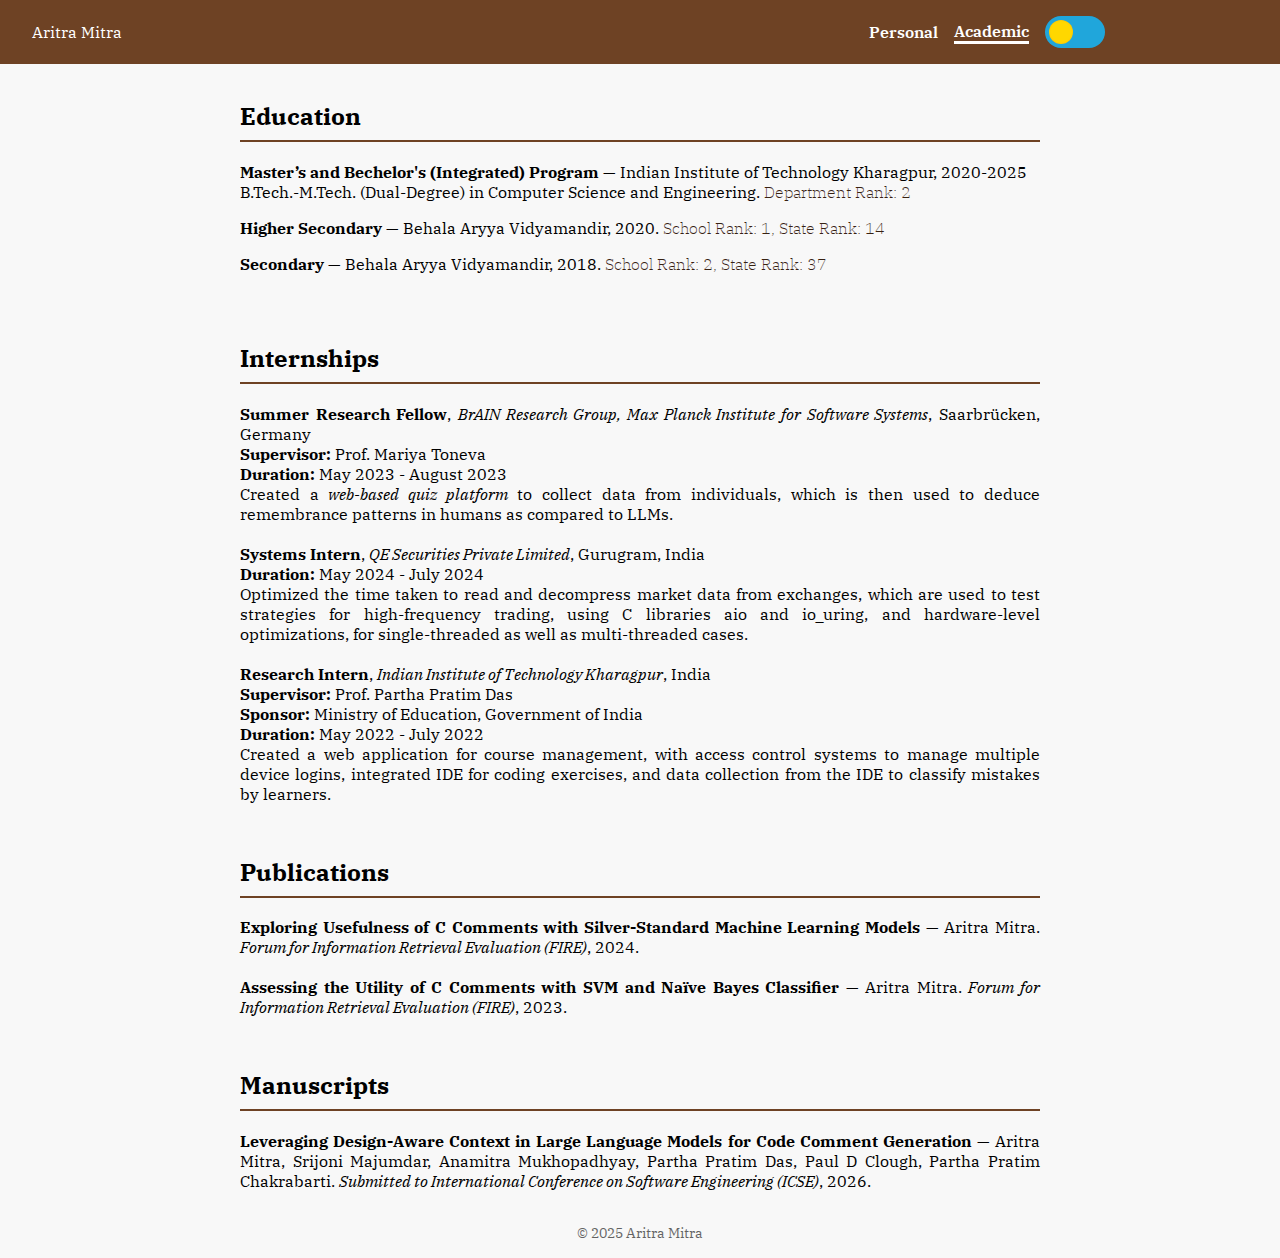
<file: acad/index.html>
<!DOCTYPE html>
<html lang="en">
<head>
  <meta charset="UTF-8" />
  <meta name="viewport" content="width=device-width, initial-scale=1.0" />
  <link href="https://fonts.googleapis.com/css2?family=IBM+Plex+Serif:wght@400;500;600&display=swap" rel="stylesheet">
  <title>Aritra Mitra — Academic Site</title>
  <style>
    body {
      font-family: 'IBM Plex Serif', serif;
      margin: 0;
      transition: background-color 0.3s, color 0.3s;
    }
    :root {
      --accent: #6e4224;
      --bg-light: #f8f8f8;
      --bg-dark: #121212;
      --text-light: #000;
      --text-dark: #fff;
      --header-light: #6e4224;
      --header-dark: #372112;
      --toggle-sun: radial-gradient(circle at center, #FFD700 60%, #FFA500 100%);
      --toggle-bg-light: #20a6db;
      --toggle-bg-dark: #2E2E2E;
      --highlight-text-light: #372112;
      --highlight-text-dark: #f0bb99;
    }

    body[data-theme="light"] {
      background-color: var(--bg-light);
      color: var(--text-light);
    }

    body[data-theme="dark"] {
      background-color: var(--bg-dark);
      color: var(--text-dark);
    }

    header {
      display: flex;
      justify-content: space-between;
      align-items: center;
      padding: 1rem 2rem;
      background-color: var(--header-light);
      color: white;
      position: relative;
      transition: background-color 0.4s;
    }

    body[data-theme="dark"] header {
      background-color: var(--header-dark);
    }

    body[data-theme="light"] .hltext {
      color: var(--highlight-text-light);
      font-weight: 200;
    }

    body[data-theme="dark"] .hltext {
      color: var(--highlight-text-dark);
      font-weight: 200;
    }
    
    nav {
      display: flex;
      align-items: center;
      gap: 1rem;
    }

    nav a {
      text-decoration: none;
      color: inherit;
      font-weight: 600;
    }

    .theme-container { display:flex; align-items:center; margin-left:1rem; }
    .switch { display:inline-block; width:60px; height:32px; border-radius:32px; position:relative; background:var(--toggle-bg-light); transition:background .4s;}
    .switch::after { content:""; position:absolute; width:24px; height:24px; top:4px; left:4px; background:var(--toggle-sun); border-radius:50%; transition:transform .4s, background .4s; }
    input[type="checkbox"]{display:none;}
    input[type="checkbox"]:checked + .switch { background: var(--toggle-bg-dark); }
    input[type="checkbox"]:checked + .switch::after { transform: translateX(28px); background:#fff; }

    .toggle-text { margin-left:0.5rem; font-size:0.85rem; opacity:0; transition:opacity .3s; white-space:nowrap; }
    .theme-container:hover .toggle-text { opacity:1; }

    /* hamburger now a normal inline item (no z-index tricks) */
    .hamburger {
      display: none;
      flex-direction: column;
      cursor: pointer;
      gap: 5px;
      width: 28px;
      height: 20px;
      justify-content: center;
      align-items: center;
    }

    .hamburger .bar {
      width: 25px;
      height: 3px;
      background-color: white;
      border-radius: 2px;
      transition: transform .3s ease, opacity .3s ease;
    }

    .hamburger.active .bar1 { transform: rotate(45deg) translate(5px, 5px); }
    .hamburger.active .bar2 { opacity: 0; }
    .hamburger.active .bar3 { transform: rotate(-45deg) translate(6px, -6px); }

    .mobile-nav {
      position: fixed;
      top: 0;
      left: -100%;
      width: 66%;
      height: 100%;
      background-color: var(--header-light);
      color: white;
      display: flex;
      flex-direction: column;
      padding: 2rem;
      transition: left 0.32s ease;
      z-index: 1001;
    }

    body[data-theme="dark"] .mobile-nav { background-color: var(--header-dark); }
    .mobile-nav.active { left: 0; }

    .close-hamburger {
      position: absolute;
      top: 1rem;
      right: 1.25rem;
      display: flex;
      flex-direction: column;
      justify-content: center;
      gap: 5px;
      align-items: center;
      width: 28px;
      height: 20px;
      cursor: pointer;
    }

    .close-hamburger .bar {
      width: 25px;
      height: 3px;
      background-color: white;
      border-radius: 2px;
      transition: transform .3s ease, opacity .3s ease;
    }

    .close-hamburger.active .bar1 { transform: rotate(45deg) translate(5px, 5px); }
    .close-hamburger.active .bar2 { opacity: 0; }
    .close-hamburger.active .bar3 { transform: rotate(-45deg) translate(6px, -6px); }

    .mobile-nav h2 { margin-top: 3rem; border-bottom:2px solid white; padding-bottom:.5rem; }
    .mobile-nav a { color:white; text-decoration:none; font-weight:600; margin:1rem 0; padding-left: 5pt; border-left: 3pt solid transparent;}
    .mobile-nav a.active { border-left:3px solid white; pointer-events:none; }

    .overlay {
      position: fixed;
      top:0; left:0; width:100%; height:100%;
      background-color: rgba(0,0,0,0.5);
      opacity:0; visibility:hidden; transition:opacity .3s ease;
      z-index:1000;
    }

    .overlay.active { opacity:1; visibility:visible; }

    section { max-width:800px; margin:auto; padding:1rem; text-align: justify;}
    h2 { border-bottom:2px solid var(--accent); padding-bottom:0.5rem;}
    body[data-theme="light"] strong a {color:black; text-decoration:none;}
    body[data-theme="dark"] strong a {color:white; text-decoration:none;}
    footer { text-align:center; padding:1rem; font-size:0.9rem; opacity:0.6; }

    @media (max-width: 768px) {
      nav { display:none; }
      .hamburger { display:flex; }
      .theme-container .toggle-text { display:none; }
    }
  </style>
</head>
<body data-theme="light">
  <header>
    <div style="display:flex; align-items:center; gap:1rem;">
      <div class="hamburger" id="hamburger" aria-label="Open menu" role="button" tabindex="0">
        <div class="bar bar1"></div>
        <div class="bar bar2"></div>
        <div class="bar bar3"></div>
      </div>
      <div class="title">Aritra Mitra</div>
    </div>

    <div style="display:flex; align-items:center;">
      <nav>
        <a href="../pers">Personal</a>
        <a href="./index.html" style="border-bottom: 3px solid #fff; pointer-events:none;">Academic</a>
        <!-- <a href="../prof/" style="opacity:0.5; pointer-events:none;">Professional</a> -->
      </nav>
      <div class="theme-container">
        <input type="checkbox" id="theme-switch" />
        <label for="theme-switch" class="switch"></label>
        <span class="toggle-text">Switch to Dark Mode</span>
      </div>
    </div>
  </header>

  <div class="mobile-nav" id="mobileNav" aria-hidden="true">
    <div class="close-hamburger" id="closeHamburger" aria-label="Close menu" role="button" tabindex="0">
      <div class="bar bar1"></div>
      <div class="bar bar2"></div>
      <div class="bar bar3"></div>
    </div>

    <h2>Aritra Mitra</h2>
    <a href="../pers">Personal</a>
    <a href="./index.html"  class="active">Academic</a>
    <!-- <a href="../prof/" style="opacity:0.5; pointer-events:none;">Professional</a> -->
  </div>

  <div class="overlay" id="overlay" aria-hidden="true"></div>

  <section id="education">
    <h2>Education</h2>
    <p><strong>Master’s and Bechelor's (Integrated) Program</strong> — Indian Institute of Technology Kharagpur, 2020-2025<br />
      B.Tech.-M.Tech. (Dual-Degree) in Computer Science and Engineering. <span class="hltext"> Department Rank: 2</span></p>
    <p><strong>Higher Secondary</strong> — Behala Aryya Vidyamandir, 2020. <span class="hltext"> School Rank: 1, State Rank: 14</span></p>
    <p><strong>Secondary</strong> — Behala Aryya Vidyamandir, 2018. <span class="hltext"> School Rank: 2, State Rank: 37</span></p>
  </section>
  <section id="internships">
    <h2>Internships</h2>
      <strong>Summer Research Fellow</strong>, <em>BrAIN Research Group, Max Planck Institute for Software Systems</em>, Saarbrücken, Germany <br />
        <strong>Supervisor:</strong> Prof. Mariya Toneva<br/>
        <strong>Duration:</strong> May 2023 - August 2023<br/>
        Created a <em>web-based quiz platform</em> to collect data from individuals, which is then used to deduce remembrance patterns in humans as compared to LLMs.
      <br/><br/>
      <strong>Systems Intern</strong>, <em>QE Securities Private Limited</em>, Gurugram, India<br />
        <strong>Duration:</strong> May 2024 - July 2024<br/>
        Optimized the time taken to read and decompress market data from exchanges, which are used to test strategies for high-frequency trading, using C libraries aio and io_uring, and hardware-level optimizations, for single-threaded as well as multi-threaded cases.
      <br/><br/>
      <strong>Research Intern</strong>, <em>Indian Institute of Technology Kharagpur</em>, India<br />
        <strong>Supervisor:</strong> Prof. Partha Pratim Das<br/>
        <strong>Sponsor:</strong> Ministry of Education, Government of India<br/>
        <strong>Duration:</strong> May 2022 - July 2022<br/>
        Created a web application for course management, with access control systems to manage multiple device logins, integrated IDE for coding exercises, and data collection from the IDE to classify mistakes by learners.
  </section>

  <section id="publications">
    <h2>Publications</h2>
      <strong><a href="https://ceur-ws.org/Vol-4054/T9-14.pdf">Exploring Usefulness of C Comments with Silver-Standard Machine Learning Models</a></strong> — Aritra Mitra. <em>Forum for Information Retrieval Evaluation (FIRE)</em>, 2024.<br/><br/>
      <strong><a href="https://ceur-ws.org/Vol-3681/T7-11.pdf">Assessing the Utility of C Comments with SVM and Naïve Bayes Classifier</a></strong> — Aritra Mitra. <em>Forum for Information Retrieval Evaluation (FIRE)</em>, 2023.
  </section>

  <section id="manuscripts">
    <h2>Manuscripts</h2>
      <strong>Leveraging Design-Aware Context in Large Language Models for Code Comment Generation</strong> — Aritra Mitra, Srijoni Majumdar, Anamitra Mukhopadhyay, Partha Pratim Das, Paul D Clough, Partha Pratim Chakrabarti. <em>Submitted to International Conference on Software Engineering (ICSE)</em>, 2026.
  </section>

  <footer>
    &copy; 2025 Aritra Mitra
  </footer>

  <script>
    function setTheme(theme) {
      document.body.dataset.theme = theme;
      localStorage.setItem('theme', theme);
      document.getElementById('theme-switch').checked = (theme === 'dark');
      document.querySelector('.toggle-text').textContent = theme === 'light' ? 'Switch to Dark Mode' : 'Switch to Light Mode';
    }

    function toggleTheme() {
      const current = document.body.dataset.theme;
      setTheme(current === 'light' ? 'dark' : 'light');
    }

    window.onload = () => {
      const saved = localStorage.getItem('theme') || 'light';
      setTheme(saved);
      document.getElementById('theme-switch').addEventListener('change', toggleTheme);

      const hamburger = document.getElementById('hamburger');
      const closeHamburger = document.getElementById('closeHamburger');
      const mobileNav = document.getElementById('mobileNav');
      const overlay = document.getElementById('overlay');

      function openMenu() {
        hamburger.classList.add('active');
        closeHamburger.classList.add('active');
        mobileNav.classList.add('active');
        overlay.classList.add('active');
        mobileNav.setAttribute('aria-hidden', 'false');
      }

      function closeMenu() {
        hamburger.classList.remove('active');
        closeHamburger.classList.remove('active');
        mobileNav.classList.remove('active');
        overlay.classList.remove('active');
        mobileNav.setAttribute('aria-hidden', 'true');
      }

      hamburger.addEventListener('click', () => {
        mobileNav.classList.contains('active') ? closeMenu() : openMenu();
      });
      hamburger.addEventListener('keydown', e => { if(e.key==='Enter'||e.key===' '){ e.preventDefault(); hamburger.click(); } });
      closeHamburger.addEventListener('click', closeMenu);
      closeHamburger.addEventListener('keydown', e => { if(e.key==='Enter'||e.key===' '){ e.preventDefault(); closeMenu(); } });
      overlay.addEventListener('click', closeMenu);
    };
  </script>
</body>
</html>
</file>
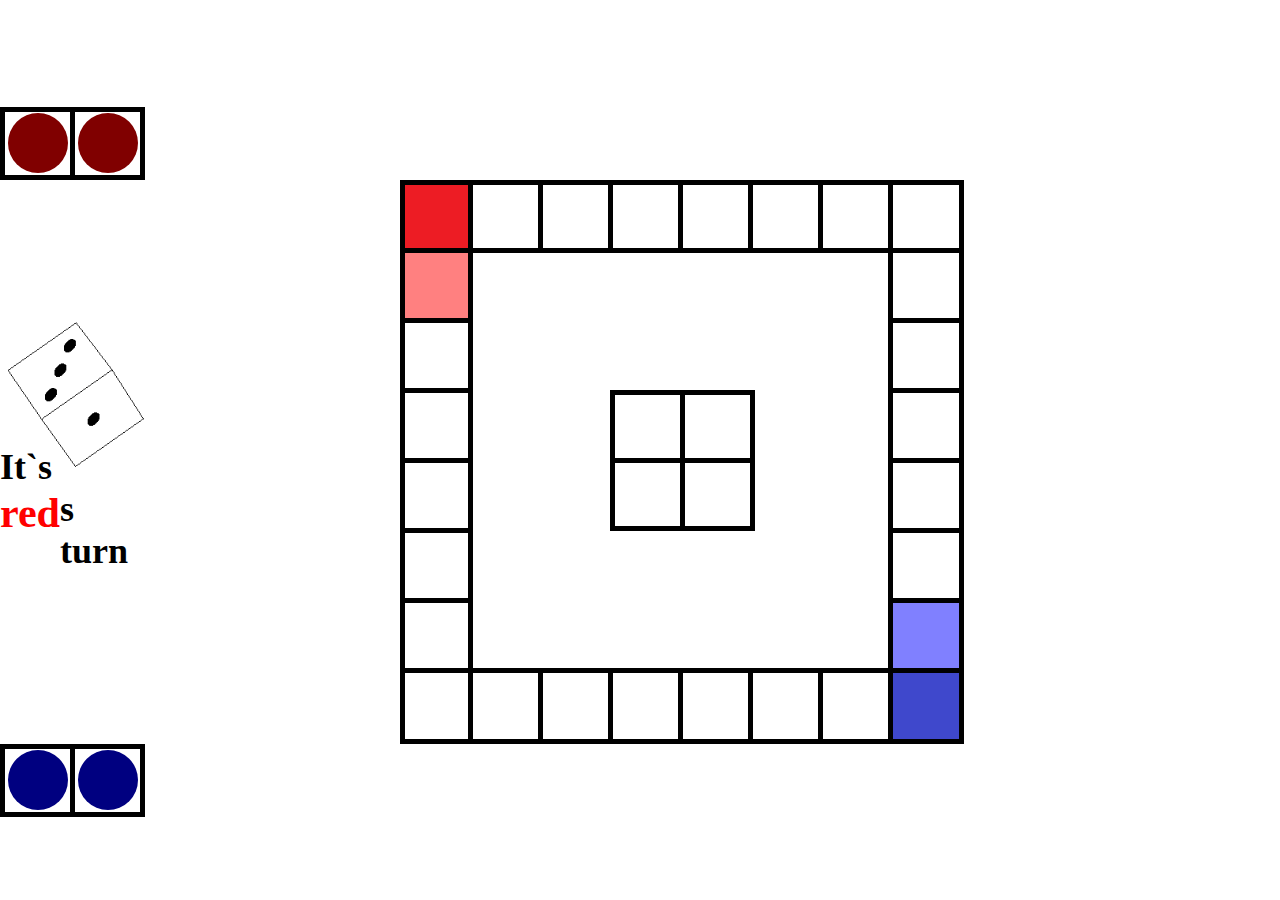
<file: ludop/ludo.html>
<HTML>
<HEAD>
<TITLE>
LUDO
</TITLE>
<link rel="stylesheet" type="text/css" href="style1.css">
<script src="ludo.js"></script>
</HEAD>
<BODY>
<div class="pawns" id="redpawn1"    onclick="randomMove('red',1)"       style="background-color:#800000;top:113px;left:8px;"></div>
<div class="pawns" id="redpawn2"    onclick="randomMove('red',2)"       style="background-color:#800000;top:113px;left:78px;"></div>
<div class="pawns" id="bluepawn1"   onclick="randomMove('blue',1)"      style="background-color:#000080;top:750px;left:8px;"></div>
<div class="pawns" id="bluepawn2"   onclick="randomMove('blue',2)"      style="background-color:#000080;top:750px;left:78px;"></div>
<!--<div class="teama">Locker for A<br>2 A</div>-->
<div class="redl"><img src="Images/locker.png"></div>
<!--<div class="home"><img src="Images/home.png"></div>-->
<div id="dice" onclick="randomNum()" style="background-image:url(Images/dice.gif);background-size:contain; width:150px;height:150px; float:left; margin-top:140px;"><br><br><br><h4 id="uselesstext1">It`s </h4><h3 id="player" style="float:left; color:red">red</h3><h4 id="uselesstext2">s turn</h4>
    <p id="badtext" style="float:left;"></p></div>
<div class="board"><img src="Images/Board.png">
</div>
<div class="bluel"><img src="Images/locker.png"></div>
<!--<div class="teamb">
Locker for B<br>2 B</div>-->
<!--<div class="roll"><center>
<table><tr><td>TURN Player A</td></tr>
<tr><td bgcolor="#AAAAAA">ROLL !</td></tr>
<tr><td></td></tr></table>
</center></div>-->
</BODY>
</HTML>
</file>
<file: ludop/style1.css>
*{margin:0px;padding:0px;border:0px}
body{font-size:36px; font-family:Oswald;}
table, tr, td{border:1px solid black;}
.teama{color:#FF019A;}
.teamb{color:#00FEFC;}
.board{padding-left:400px;}
.pawns{
            width:60px;
            height:60px;
            border-radius:60px;
            position:absolute;
        }
.home{float:left; padding-top:210px;}
.redl{padding-top:106.67px;}
</file>
